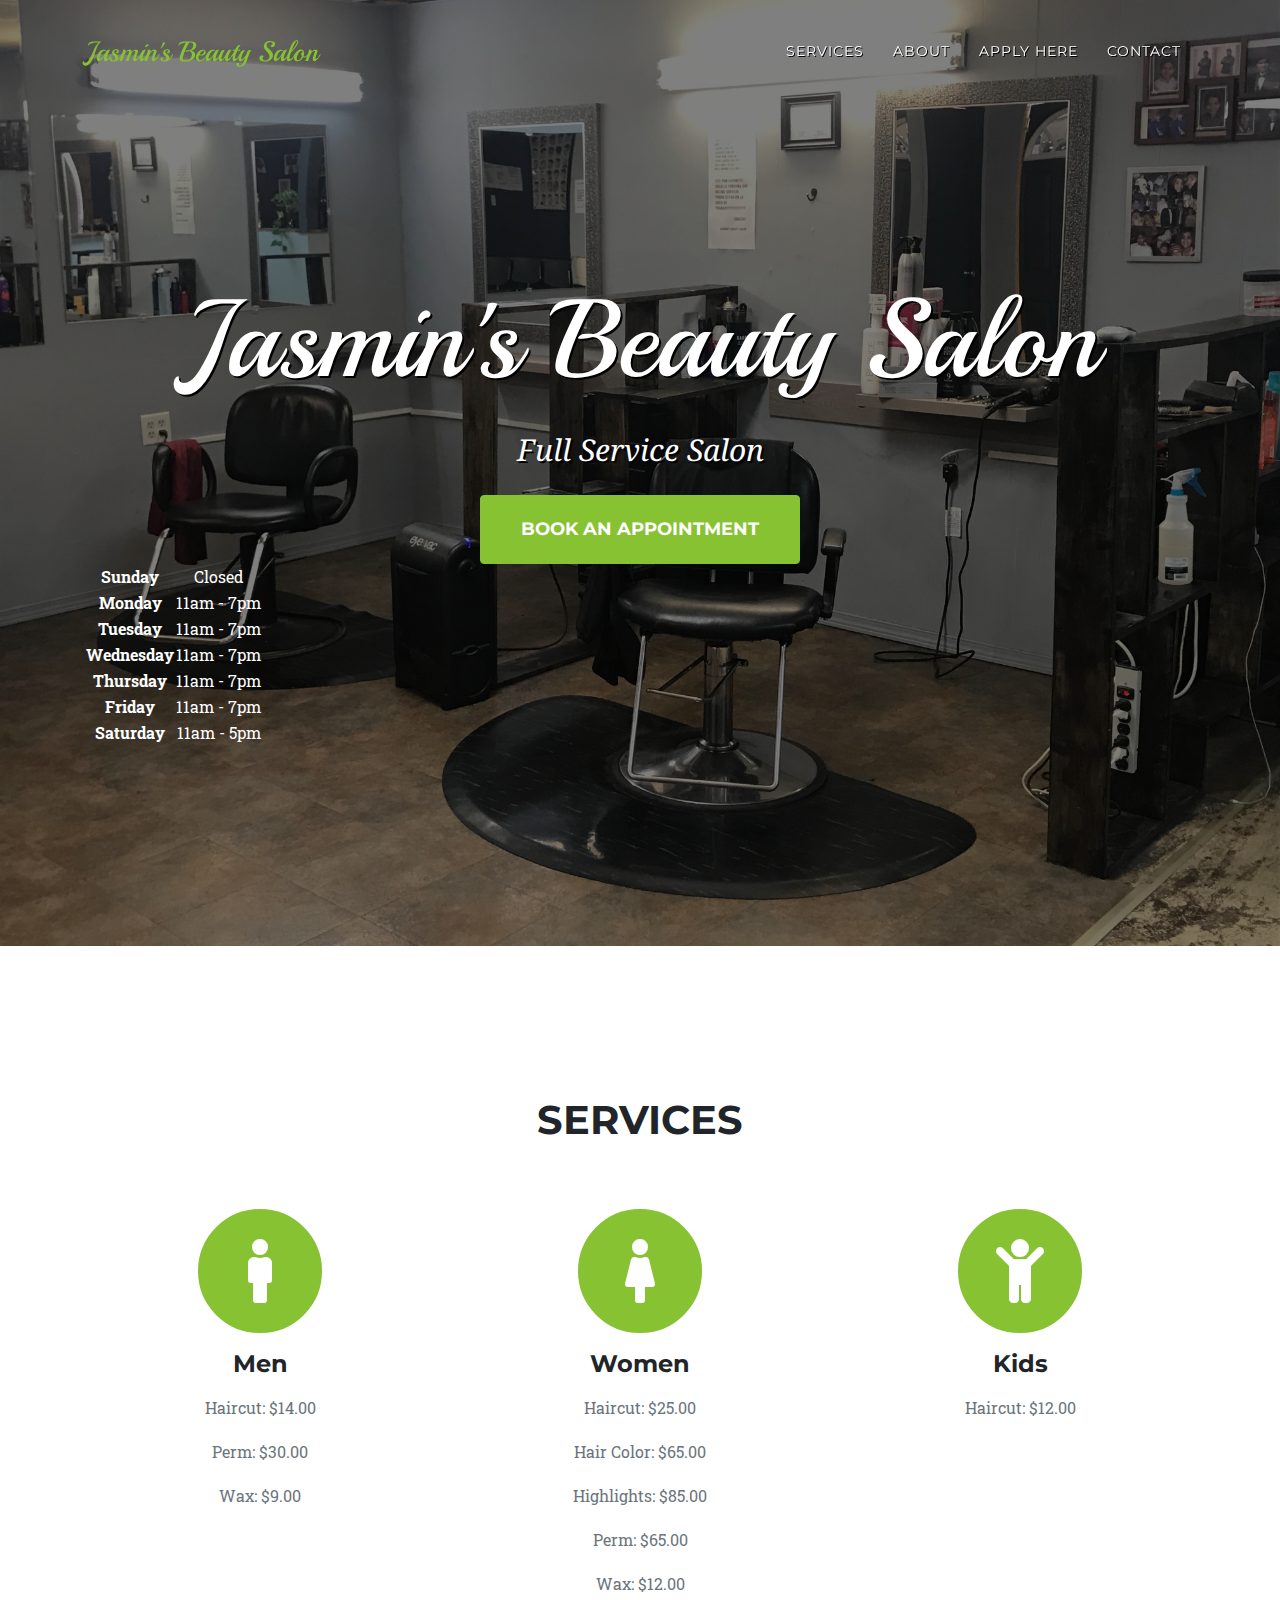
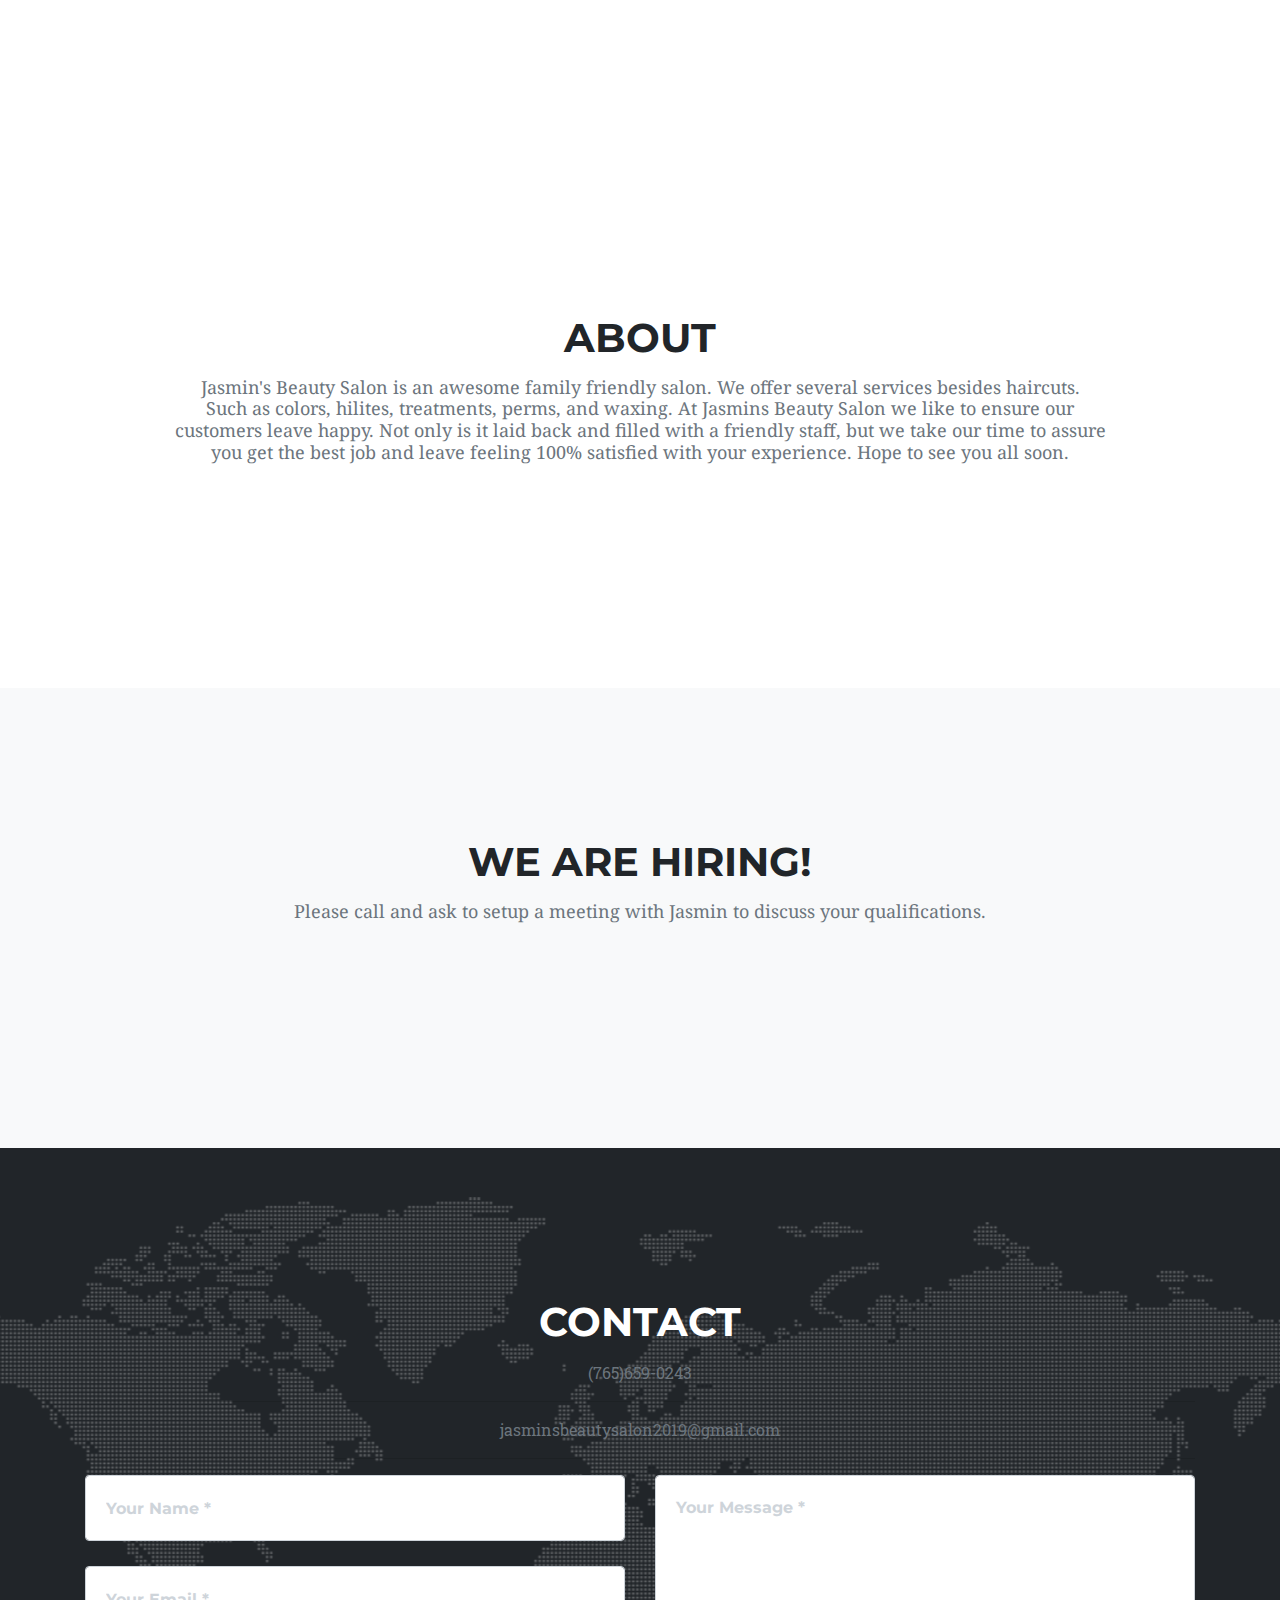
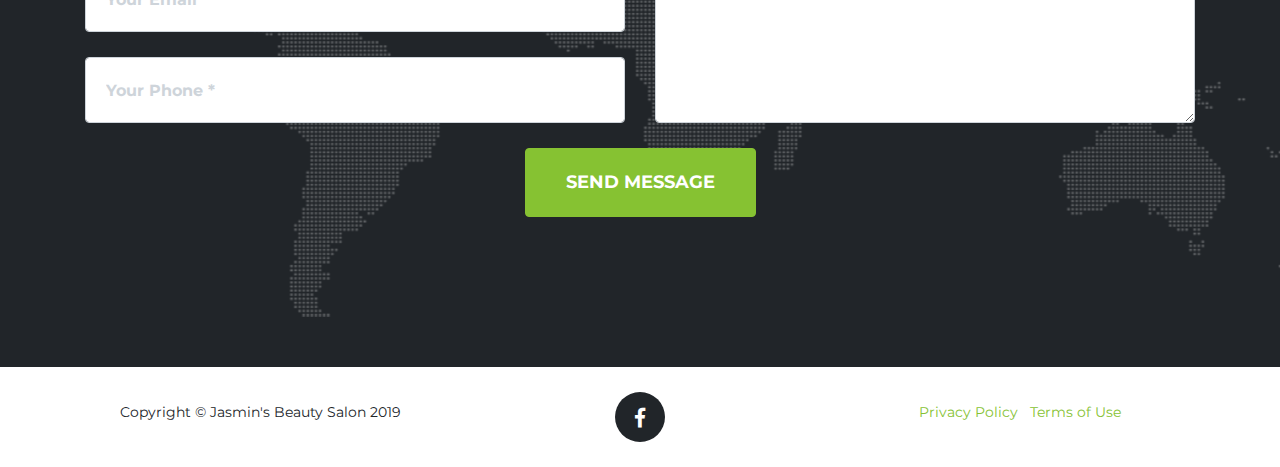
<file: startbootstrap-agency-gh-pages/startbootstrap-agency-gh-pages/index.html>
<!DOCTYPE html>
<html lang="en">

<head>

  <meta charset="utf-8">
  <meta name="viewport" content="width=device-width, initial-scale=1, shrink-to-fit=no">
  <meta name="description" content="">
  <meta name="author" content="">

  <title>Jasmin's Beauty Salon</title>

  <!-- Bootstrap core CSS -->
  <link href="vendor/bootstrap/css/bootstrap.min.css" rel="stylesheet">

  <!-- Custom fonts for this template -->
  <link href="vendor/fontawesome-free/css/all.min.css" rel="stylesheet" type="text/css">
  <link href="https://fonts.googleapis.com/css?family=Montserrat:400,700" rel="stylesheet" type="text/css">
  <link href='https://fonts.googleapis.com/css?family=Kaushan+Script' rel='stylesheet' type='text/css'>
  <link href='https://fonts.googleapis.com/css?family=Droid+Serif:400,700,400italic,700italic' rel='stylesheet'
    type='text/css'>
  <link href='https://fonts.googleapis.com/css?family=Roboto+Slab:400,100,300,700' rel='stylesheet' type='text/css'>
  <link href="https://fonts.googleapis.com/css?family=Playball" rel="stylesheet">

  <!-- Custom styles for this template -->
  <link href="css/agency.min.css" rel="stylesheet">

</head>

<body id="page-top">

  <!-- Navigation -->
  <nav class="navbar navbar-expand-lg navbar-dark fixed-top" id="mainNav">
    <div class="container">
      <a class="navbar-brand js-scroll-trigger" href="#page-top">Jasmin's Beauty Salon</a>
      <button class="navbar-toggler navbar-toggler-right" type="button" data-toggle="collapse"
        data-target="#navbarResponsive" aria-controls="navbarResponsive" aria-expanded="false"
        aria-label="Toggle navigation">
        Menu
        <i class="fas fa-bars"></i>
      </button>
      <div class="collapse navbar-collapse" id="navbarResponsive">
        <ul class="navbar-nav text-uppercase ml-auto">
          <li class="nav-item">
            <a class="nav-link js-scroll-trigger" href="#services">Services</a>
          </li>
          <li class="nav-item">
            <a class="nav-link js-scroll-trigger" href="#about">About</a>
          </li>
          <li class="nav-item">
            <a class="nav-link js-scroll-trigger" href="#team">Apply Here</a>
          </li>
          <li class="nav-item">
            <a class="nav-link js-scroll-trigger" href="#contact">Contact</a>
          </li>
        </ul>
      </div>
    </div>
  </nav>

  <!-- Header -->
  <header class="masthead">
    <div class="container">
      <div class="intro-text">
        <div class="intro-heading">Jasmin's Beauty Salon</div>
        <div class="intro-lead-in">Full Service Salon</div>
        <a class="btn btn-primary btn-xl text-uppercase js-scroll-trigger" href="tel:+1-765-659-0243">Book an appointment</a>
        <table>
          <tr><th>Sunday</th><td>Closed</td></tr>
          <tr><th>Monday</th><td>11am - 7pm</td></tr>
          <tr><th>Tuesday</th><td>11am - 7pm</td></tr>
          <tr><th>Wednesday</th><td>11am - 7pm</td></tr>
          <tr><th>Thursday</th><td>11am - 7pm</td></tr>
          <tr><th>Friday</th><td>11am - 7pm</td></tr>
          <tr><th>Saturday</th><td>11am - 5pm</td></tr>
          </table>
      </div>
    </div>
  </header>

  <!-- Services -->
  <section id="services">
    <div class="container">
      <div class="row">
        <div class="col-lg-12 text-center">
          <h2 class="section-heading text-uppercase">Services</h2>
          <br>
          <br>
        </div>
      </div>
      <div class="row text-center">
        <div class="col-md-4">
          <span class="fa-stack fa-4x">
            <i class="fas fa-circle fa-stack-2x text-primary"></i>
            <i class="fas fa-male fa-stack-1x fa-inverse"></i>
          </span>
          <h4 class="service-heading">Men</h4>
          <p class="text-muted">Haircut: $14.00</p>
          <p class="text-muted">Perm: $30.00</p>
          <p class="text-muted">Wax: $9.00</p>
        </div>
        <div class="col-md-4">
          <span class="fa-stack fa-4x">
            <i class="fas fa-circle fa-stack-2x text-primary"></i>
            <i class="fas fa-female fa-stack-1x fa-inverse"></i>
          </span>
          <h4 class="service-heading">Women</h4>
          <p class="text-muted">Haircut: $25.00</p>
          <p class="text-muted">Hair Color: $65.00</p>
          <p class="text-muted">Highlights: $85.00</p>
          <p class="text-muted">Perm: $65.00</p>
          <p class="text-muted">Wax: $12.00</p>

        </div>
        <div class="col-md-4">
          <span class="fa-stack fa-4x">
            <i class="fas fa-circle fa-stack-2x text-primary"></i>
            <i class="fas fa-child fa-stack-1x fa-inverse"></i>
          </span>
          <h4 class="service-heading">Kids</h4>
          <p class="text-muted">Haircut: $12.00 </p>
        </div>
      </div>
    </div>
  </section>

  <!-- About -->
  <section id="about">
    <div class="container">
      <div class="row">
        <div class="col-lg-12 text-center">
          <h2 class="section-heading text-uppercase">About</h2>
          <h3 class="section-subheading text-muted">Jasmin's Beauty Salon is an awesome family friendly salon. We offer several services besides haircuts. <br> Such as colors, hilites, treatments, perms, and waxing. At Jasmins Beauty Salon we like to ensure our <Br> customers leave happy. Not only is it laid back and filled with a friendly staff, but we take our time to assure <br>you get the best job and leave feeling 100% satisfied with your experience. Hope to see you all soon.</h3>
        </div>
      </div>
    </div>
  </section>

  <!-- Hiring -->
  <section class="bg-light" id="team">
    <div class="container">
      <div class="row">
        <div class="col-lg-12 text-center">
          <h2 class="section-heading text-uppercase">We are hiring!</h2>
          <h3 class="section-subheading text-muted">Please call and ask to setup a meeting with Jasmin to discuss your qualifications.</h3>
        </div>
      </div>
    </div>
  </section>

  <!-- Contact -->  
  <section id="contact">
    <div class="container">
      <div class="row">
        <div class="col-lg-12 text-center">
          <h2 class="section-heading text-uppercase">Contact</h2>
          <a class="section-subheading text-muted" href="tel:+1-765-659-0243">(765)659-0243</a>
          <hr>
          <a class="section-subheading text-muted" href="mailto:jasminsbeautysalon2019@gmail.com">jasminsbeautysalon2019@gmail.com</a>
        </div>
      </div>
      <hr>
      <div class="row">
        <div class="col-lg-12">
          <form id="contactForm" name="sentMessage" novalidate="novalidate">
            <div class="row">
              <div class="col-md-6">
                <div class="form-group">
                  <input class="form-control" id="name" type="text" placeholder="Your Name *" required="required"
                    data-validation-required-message="Please enter your name.">
                  <p class="help-block text-danger"></p>
                </div>
                <div class="form-group">
                  <input class="form-control" id="email" type="email" placeholder="Your Email *" required="required"
                    data-validation-required-message="Please enter your email address.">
                  <p class="help-block text-danger"></p>
                </div>
                <div class="form-group">
                  <input class="form-control" id="phone" type="tel" placeholder="Your Phone *" required="required"
                    data-validation-required-message="Please enter your phone number.">
                  <p class="help-block text-danger"></p>
                </div>
              </div>
              <div class="col-md-6">
                <div class="form-group">
                  <textarea class="form-control" id="message" placeholder="Your Message *" required="required"
                    data-validation-required-message="Please enter a message."></textarea>
                  <p class="help-block text-danger"></p>
                </div>
              </div>
              <div class="clearfix"></div>
              <div class="col-lg-12 text-center">
                <div id="success"></div>
                <button id="sendMessageButton" class="btn btn-primary btn-xl text-uppercase" type="submit">Send
                  Message</button>
              </div>
            </div>
          </form>
        </div>
      </div>
    </div>
  </section>

  <!-- Footer -->
  <footer>
    <div class="container">
      <div class="row">
        <div class="col-md-4">
          <span class="copyright">Copyright &copy; Jasmin's Beauty Salon 2019</span>
        </div>
        <div class="col-md-4">
          <ul class="list-inline social-buttons">
            
            <li class="list-inline-item">
              <a href="https://www.facebook.com/Jasmins-Beauty-Salon-210353445792959/">
                <i class="fab fa-facebook-f"></i>
              </a>
            </li>
            
          </ul>
        </div>
        <div class="col-md-4">
          <ul class="list-inline quicklinks">
            <li class="list-inline-item">
              <a href="#">Privacy Policy</a>
            </li>
            <li class="list-inline-item">
              <a href="#">Terms of Use</a>
            </li>
          </ul>
        </div>
      </div>
    </div>
  </footer>


  <!-- Bootstrap core JavaScript -->
  <script src="vendor/jquery/jquery.min.js"></script>
  <script src="vendor/bootstrap/js/bootstrap.bundle.min.js"></script>

  <!-- Plugin JavaScript -->
  <script src="vendor/jquery-easing/jquery.easing.min.js"></script>

  <!-- Contact form JavaScript -->
  <script src="js/jqBootstrapValidation.js"></script>
  <script src="js/contact_me.js"></script>

  <!-- Custom scripts for this template -->
  <script src="js/agency.min.js"></script>

</body>

</html>
</file>
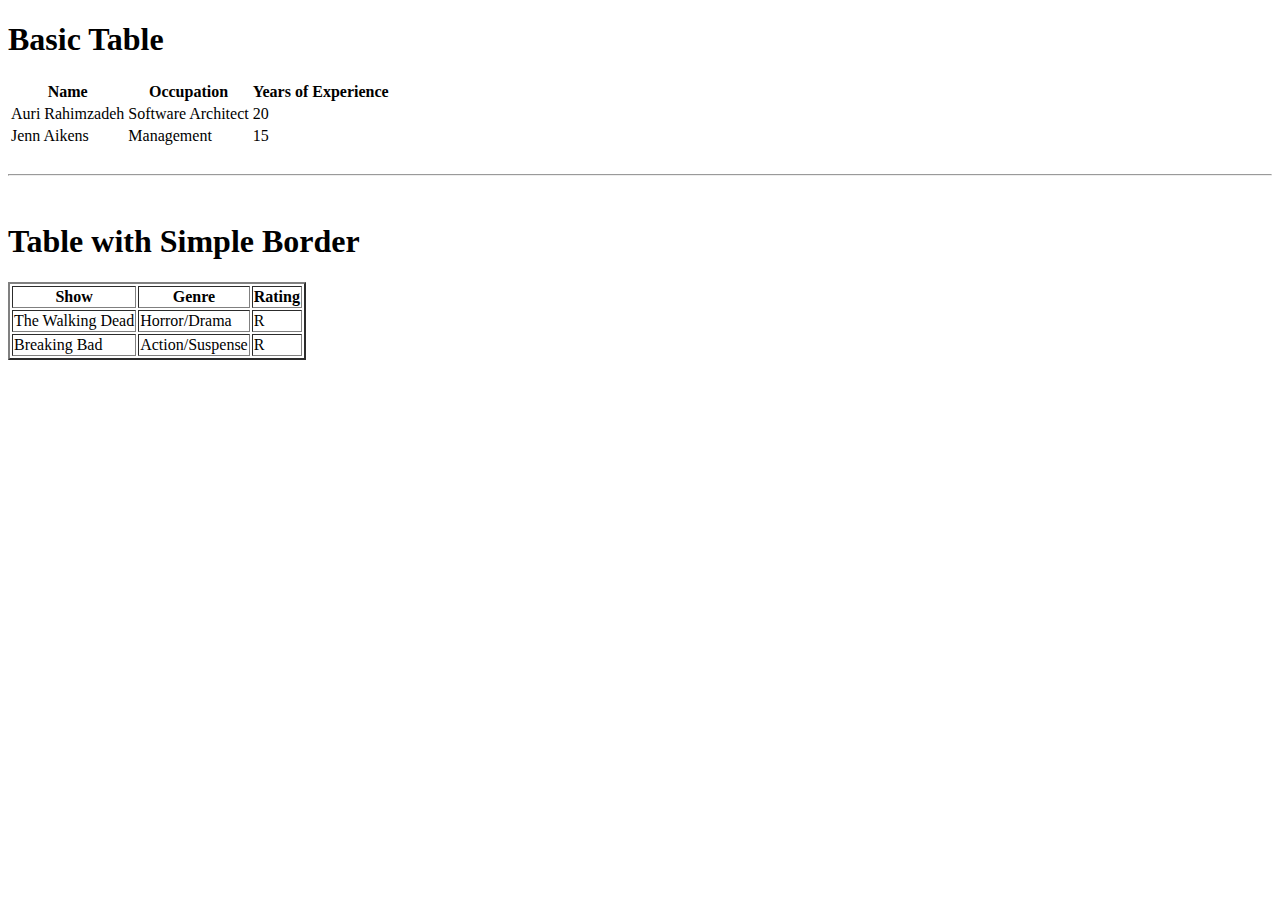
<file: javascript-library/0-Javascript-prework/1-HTML-basics/06-tables.html>
<!DOCTYPE html>
<html>
<head>
    <title>Tables</title>
</head>
<body>

    <h1>Basic Table</h1>
    <table>
        <tr>
            <th>Name</th>
            <th>Occupation</th>
            <th>Years of Experience</th>
        </tr>
        <tr>
            <td>Auri Rahimzadeh</td>
            <td>Software Architect</td>
            <td>20</td>
        </tr>
        <tr>
            <td>Jenn Aikens</td>
            <td>Management</td>
            <td>15</td>
        </tr>
    </table>

    <br>
    <hr>
    <br>

    <h1>Table with Simple Border</h1>
    <table border="2">
        <tr>
            <th>Show</th>
            <th>Genre</th>
            <th>Rating</th>
        </tr>
        <tr>
            <td>The Walking Dead</td>
            <td>Horror/Drama</td>
            <td>R</td>
        </tr>
        <tr>
            <td>Breaking Bad</td>
            <td>Action/Suspense</td>
            <td>R</td>
        </tr>
    </table>

</body>
</html>
</file>
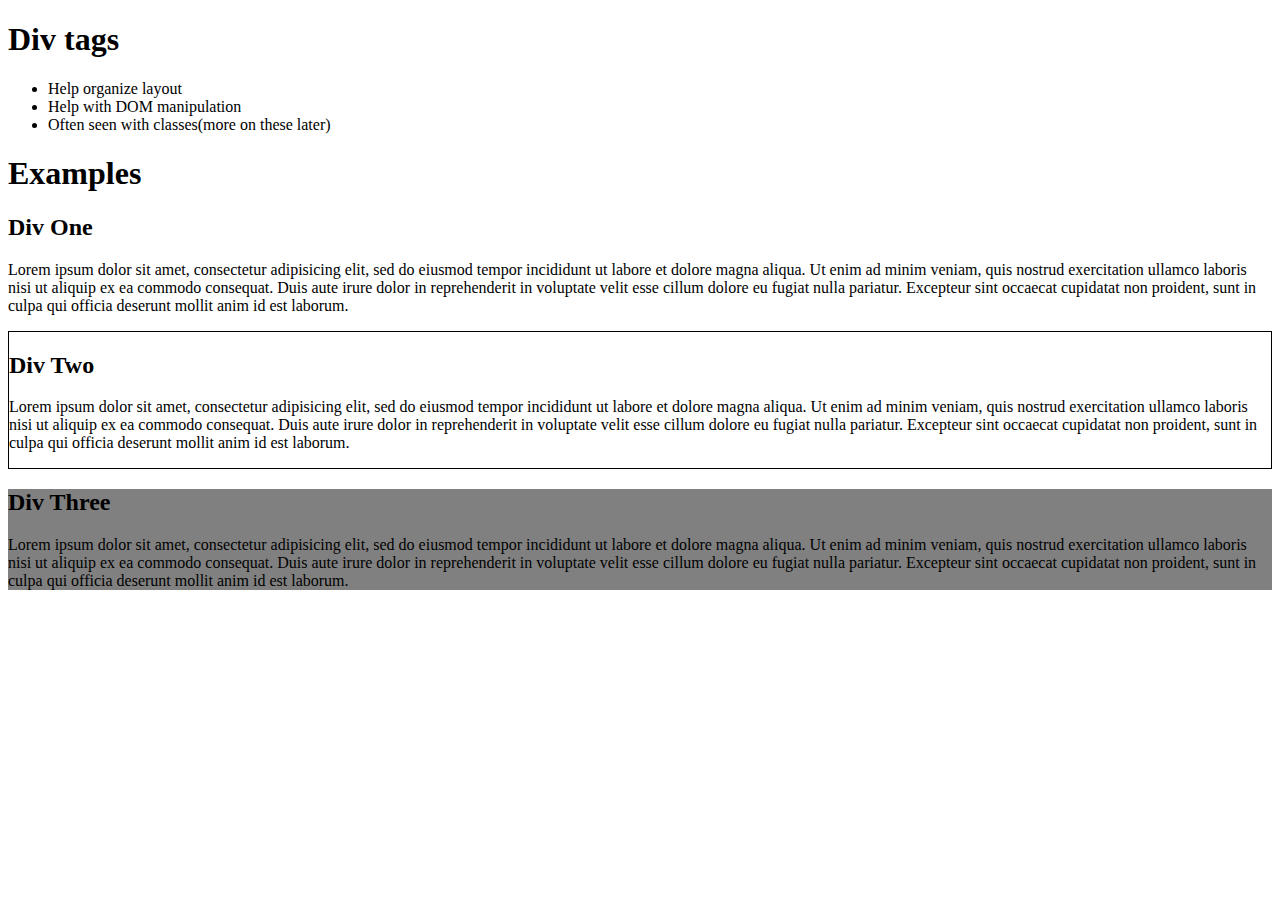
<file: javascript-library/0-Javascript-prework/1-HTML-basics/07-divs.html>
<!DOCTYPE html>
<html>
<head>
    <title>divs</title>
</head>
<body>
    <h1>Div tags</h1>
    <ul>
        <li>Help organize layout</li>
        <li>Help with DOM manipulation</li>
        <li>Often seen with classes(more on these later)</li>
    </ul>

    <h1>Examples</h1>
    <div class="div-one">
        <h2>Div One</h2>
        <p>Lorem ipsum dolor sit amet, consectetur adipisicing elit, sed do eiusmod
        tempor incididunt ut labore et dolore magna aliqua. Ut enim ad minim veniam,
        quis nostrud exercitation ullamco laboris nisi ut aliquip ex ea commodo
        consequat. Duis aute irure dolor in reprehenderit in voluptate velit esse
        cillum dolore eu fugiat nulla pariatur. Excepteur sint occaecat cupidatat non
        proident, sunt in culpa qui officia deserunt mollit anim id est laborum.</p>
    </div>

    <div class="div-two" style="border:1px solid black">
        <h2>Div Two</h2>
        <p>Lorem ipsum dolor sit amet, consectetur adipisicing elit, sed do eiusmod
        tempor incididunt ut labore et dolore magna aliqua. Ut enim ad minim veniam,
        quis nostrud exercitation ullamco laboris nisi ut aliquip ex ea commodo
        consequat. Duis aute irure dolor in reprehenderit in voluptate velit esse
        cillum dolore eu fugiat nulla pariatur. Excepteur sint occaecat cupidatat non
        proident, sunt in culpa qui officia deserunt mollit anim id est laborum.</p>
    </div>

    <div class="div-three" style="background-color: gray">
        <h2>Div Three</h2>
        <p>Lorem ipsum dolor sit amet, consectetur adipisicing elit, sed do eiusmod
        tempor incididunt ut labore et dolore magna aliqua. Ut enim ad minim veniam,
        quis nostrud exercitation ullamco laboris nisi ut aliquip ex ea commodo
        consequat. Duis aute irure dolor in reprehenderit in voluptate velit esse
        cillum dolore eu fugiat nulla pariatur. Excepteur sint occaecat cupidatat non
        proident, sunt in culpa qui officia deserunt mollit anim id est laborum.</p>
    </div>
</body>
</html>
</file>
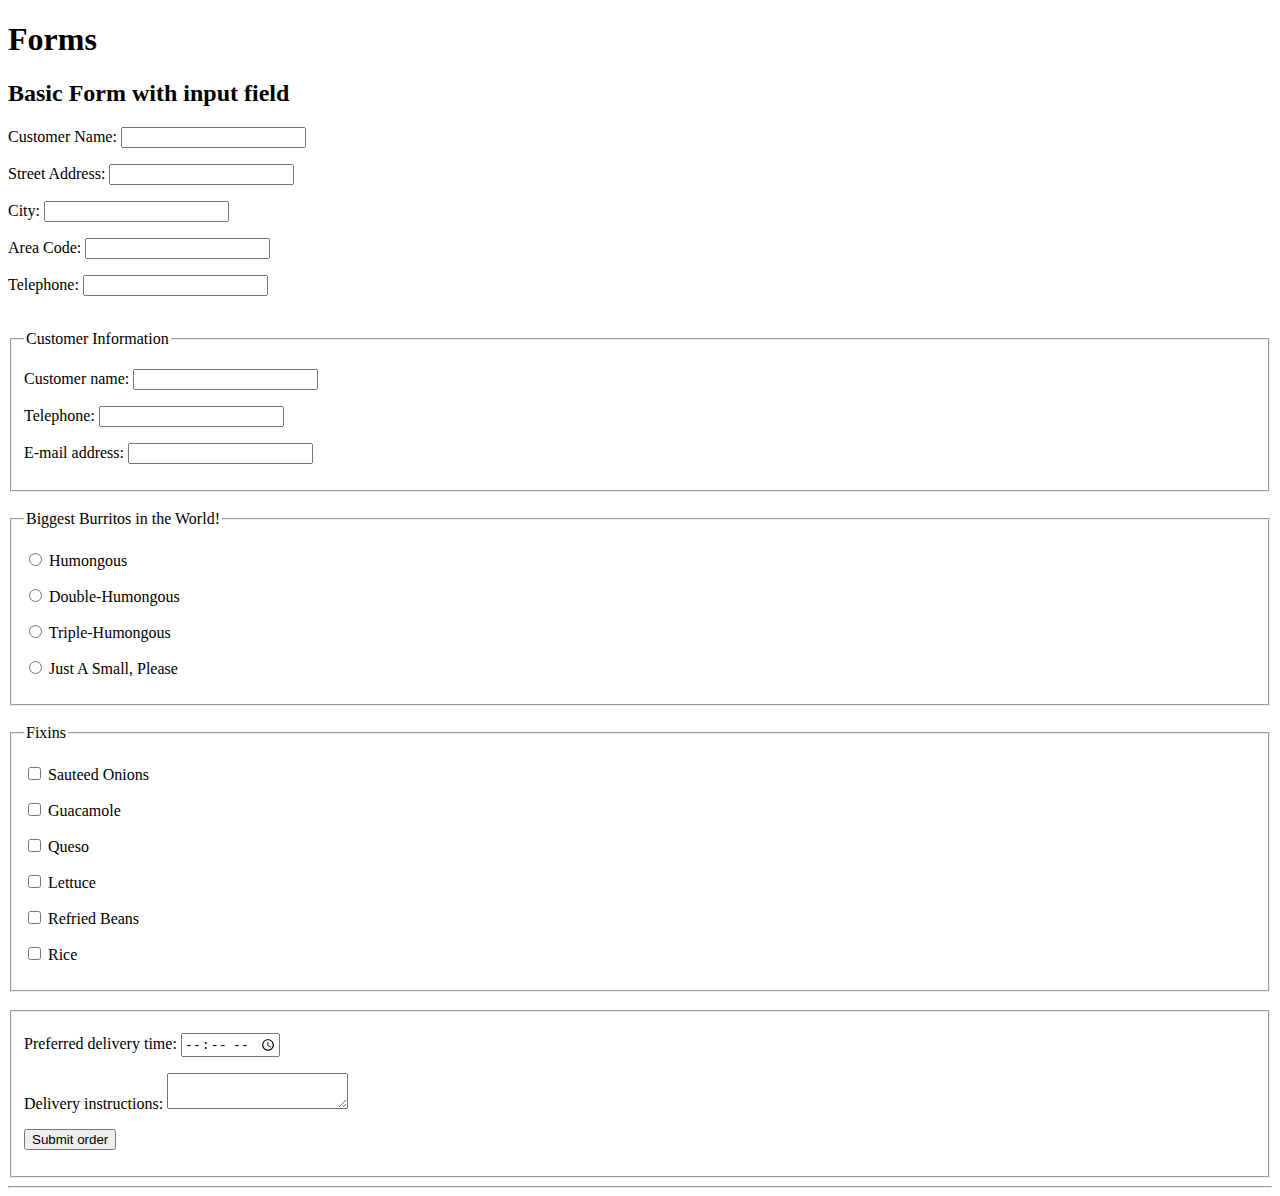
<file: javascript-library/0-Javascript-prework/1-HTML-basics/09-forms.html>
<!DOCTYPE html>
<html>
<head>
    <title>Forms</title>
</head>
<body>

<h1>Forms</h1>

    <h2>Basic Form with input field</h2>
    <div class="form-one">
        <form>
            <p><label>Customer Name: <input></label></p>
            <p><label>Street Address: <input></label></p>
            <p><label>City: <input></label></p>
            <p><label>Area Code: <input></label></p>
            <p><label>Telephone: <input></label></p>
        </form>    
    </div> 

<br />

    <form>
        <fieldset>
            <legend> Customer Information </legend>
            <p><label>Customer name: <input></label></p>
             <p><label>Telephone: <input type=tel></label></p>
             <p><label>E-mail address: <input type=email></label></p>
        </fieldset>
    </form>
<br />


    <form>
        <fieldset>
              <legend>Biggest Burritos in the World!</legend>
            <p><input type="radio" name="size" id="size1" /><label for="size1"> Humongous </label></p>
            <p><label> <input type="radio" name=size> Double-Humongous </label></p>
            <p><label> <input type="radio" name=size> Triple-Humongous </label></p>
            <p><label> <input type="radio" name=size> Just A Small, Please </label></p>
        </fieldset>
    </form>
<br/>

    <form>
        <fieldset>
            <legend>Fixins</legend>
            <p><label> <input type=checkbox> Sauteed Onions </label></p>
            <p><label> <input type=checkbox> Guacamole</label></p>
            <p><label> <input type=checkbox> Queso </label></p>
            <p><label> <input type=checkbox> Lettuce </label></p>
            <p><label> <input type=checkbox> Refried Beans </label></p>
            <p><label> <input type=checkbox> Rice </label></p>
        </fieldset>
    </form>
<br>

    <form>
        <fieldset>
            <p><label>Preferred delivery time: <input type=time min="11:00" max="21:00" step="900"></label></p>
            <p><label>Delivery instructions: <textarea></textarea></label></p>
            <p><button>Submit order</button></p>
        </fieldset>
    </form>    
</body>
</html>

<hr />
</file>
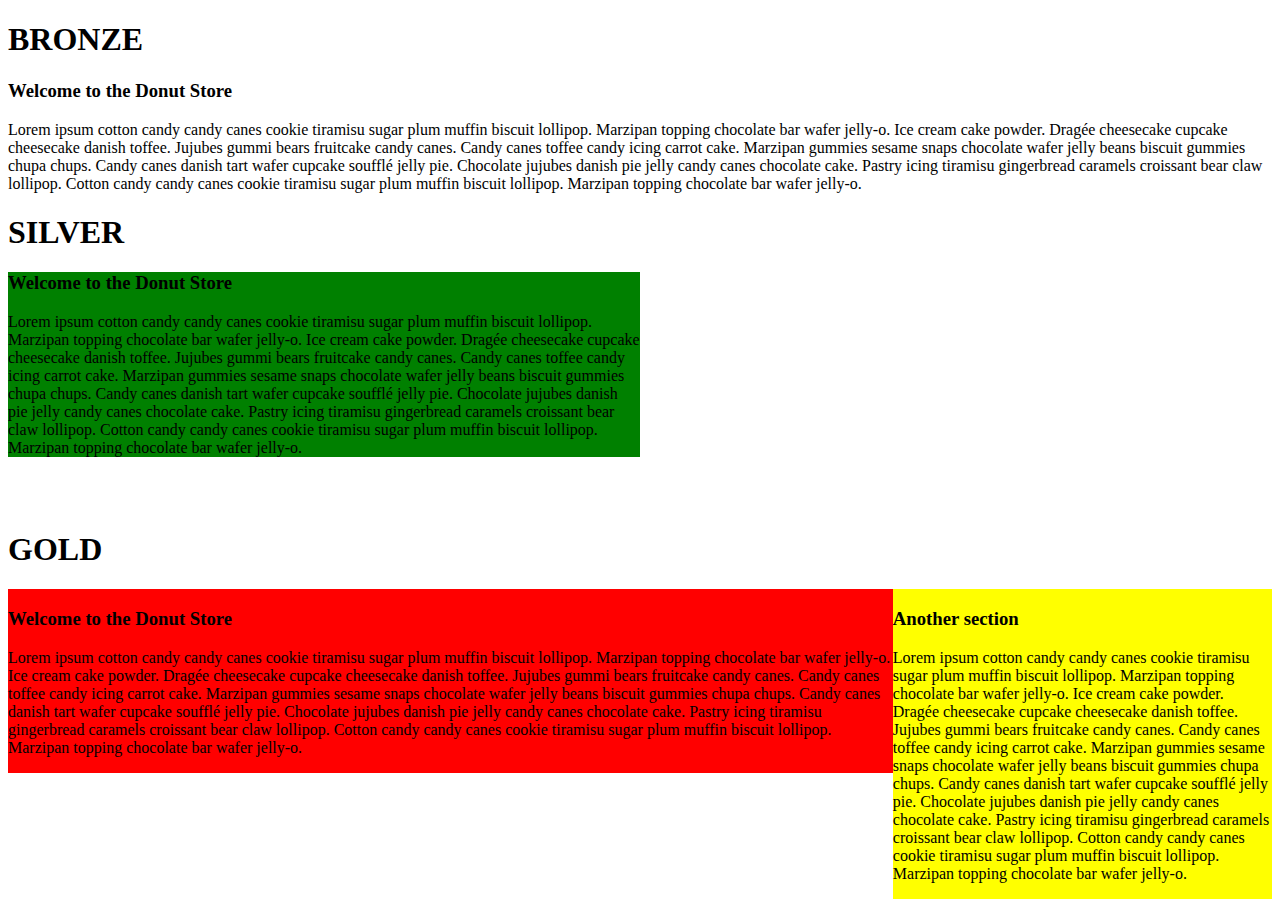
<file: javascript-library/0-Javascript-prework/1-HTML-basics/10-sections.html>
<!DOCTYPE html>
<html>
    <head>
        <title>Sections</title>
    </head>
    <body>

        <h1>BRONZE</h1>
        <section>
            <h3>Welcome to the Donut Store</h3>
                <p>
                Lorem ipsum cotton candy candy canes cookie tiramisu sugar plum muffin biscuit lollipop. Marzipan topping chocolate bar wafer jelly-o. Ice cream cake powder.
                Dragée cheesecake cupcake cheesecake danish toffee. Jujubes gummi bears fruitcake candy canes. Candy canes toffee candy icing carrot cake. Marzipan gummies sesame snaps chocolate wafer jelly beans biscuit gummies chupa chups.
                Candy canes danish tart wafer cupcake soufflé jelly pie. Chocolate jujubes danish pie jelly candy canes chocolate cake. Pastry icing tiramisu gingerbread caramels croissant bear claw lollipop.
                Cotton candy candy canes cookie tiramisu sugar plum muffin biscuit lollipop. Marzipan topping chocolate bar wafer jelly-o. 
                </p>
        </section>

        <h1>SILVER</h1>
        <section style="width:50%; background-color: green;">
            <h3>Welcome to the Donut Store</h3>
                <p>
                Lorem ipsum cotton candy candy canes cookie tiramisu sugar plum muffin biscuit lollipop. Marzipan topping chocolate bar wafer jelly-o. Ice cream cake powder.
                Dragée cheesecake cupcake cheesecake danish toffee. Jujubes gummi bears fruitcake candy canes. Candy canes toffee candy icing carrot cake. Marzipan gummies sesame snaps chocolate wafer jelly beans biscuit gummies chupa chups.
                Candy canes danish tart wafer cupcake soufflé jelly pie. Chocolate jujubes danish pie jelly candy canes chocolate cake. Pastry icing tiramisu gingerbread caramels croissant bear claw lollipop.
                Cotton candy candy canes cookie tiramisu sugar plum muffin biscuit lollipop. Marzipan topping chocolate bar wafer jelly-o. 
                </p>
        </section>

        <br>
        <br>

        <h1>GOLD</h1>
        <section>
            <section style="width:70%; float: left; background-color: red;">
                <h3>Welcome to the Donut Store</h3>
                    <p>
                    Lorem ipsum cotton candy candy canes cookie tiramisu sugar plum muffin biscuit lollipop. Marzipan topping chocolate bar wafer jelly-o. Ice cream cake powder.
                    Dragée cheesecake cupcake cheesecake danish toffee. Jujubes gummi bears fruitcake candy canes. Candy canes toffee candy icing carrot cake. Marzipan gummies sesame snaps chocolate wafer jelly beans biscuit gummies chupa chups.
                    Candy canes danish tart wafer cupcake soufflé jelly pie. Chocolate jujubes danish pie jelly candy canes chocolate cake. Pastry icing tiramisu gingerbread caramels croissant bear claw lollipop.
                    Cotton candy candy canes cookie tiramisu sugar plum muffin biscuit lollipop. Marzipan topping chocolate bar wafer jelly-o. 
                    </p>
            </section>
            <section style="width:30%; float: right; background-color: yellow;">
                <h3>Another section</h3>
                    <p>
                    Lorem ipsum cotton candy candy canes cookie tiramisu sugar plum muffin biscuit lollipop. Marzipan topping chocolate bar wafer jelly-o. Ice cream cake powder.
                    Dragée cheesecake cupcake cheesecake danish toffee. Jujubes gummi bears fruitcake candy canes. Candy canes toffee candy icing carrot cake. Marzipan gummies sesame snaps chocolate wafer jelly beans biscuit gummies chupa chups.
                    Candy canes danish tart wafer cupcake soufflé jelly pie. Chocolate jujubes danish pie jelly candy canes chocolate cake. Pastry icing tiramisu gingerbread caramels croissant bear claw lollipop.
                    Cotton candy candy canes cookie tiramisu sugar plum muffin biscuit lollipop. Marzipan topping chocolate bar wafer jelly-o. 
                    </p>
            </section>
        </section>
    </body>
</html>
</file>
<file: startbootstrap-agency-gh-pages/startbootstrap-agency-gh-pages/css/agency.min.css>
/*!
 * Start Bootstrap - Agency v5.0.7 (https://startbootstrap.com/template-overviews/agency)
 * Copyright 2013-2019 Start Bootstrap
 * Licensed under MIT (https://github.com/BlackrockDigital/startbootstrap-agency/blob/master/LICENSE)
 */
body {
    overflow-x: hidden;
    font-family: 'Roboto Slab', -apple-system, BlinkMacSystemFont, 'Segoe UI', Roboto, 'Helvetica Neue', Arial, sans-serif, 'Apple Color Emoji', 'Segoe UI Emoji', 'Segoe UI Symbol', 'Noto Color Emoji'
}

p {
    line-height: 1.75
}

a {
    color: #86C232
}

a:hover {
    color: #86C232
}

.text-primary {
    color: #86C232 !important
}

h1,
h2,
h3,
h4,
h5,
h6 {
    font-weight: 700;
    font-family: Montserrat, -apple-system, BlinkMacSystemFont, 'Segoe UI', Roboto, 'Helvetica Neue', Arial, sans-serif, 'Apple Color Emoji', 'Segoe UI Emoji', 'Segoe UI Symbol', 'Noto Color Emoji'
}

section {
    padding: 100px 0
}

section h2.section-heading {
    font-size: 40px;
    margin-top: 0;
    margin-bottom: 15px
}

section h3.section-subheading {
    font-size: 18px;
    font-weight: 400;
    margin-bottom: 75px;
    text-transform: none;
    font-family: 'Droid Serif', -apple-system, BlinkMacSystemFont, 'Segoe UI', Roboto, 'Helvetica Neue', Arial, sans-serif, 'Apple Color Emoji', 'Segoe UI Emoji', 'Segoe UI Symbol', 'Noto Color Emoji'
}

@media (min-width:768px) {
    section {
        padding: 150px 0
    }
}

.btn {
    font-family: Montserrat, -apple-system, BlinkMacSystemFont, 'Segoe UI', Roboto, 'Helvetica Neue', Arial, sans-serif, 'Apple Color Emoji', 'Segoe UI Emoji', 'Segoe UI Symbol', 'Noto Color Emoji';
    font-weight: 700
}

.btn-xl {
    font-size: 18px;
    padding: 20px 40px
}

.btn-primary {
    background-color: #86C232;
    border-color: #86C232
}

.btn-primary:active,
.btn-primary:focus,
.btn-primary:hover {
    background-color: #86C232 !important;
    border-color: #86C232 !important;
    color: #fff
}

.btn-primary:active,
.btn-primary:focus {
    -webkit-box-shadow: 0 0 0 .2rem rgba(254, 209, 55, .5) !important;
    box-shadow: 0 0 0 .2rem rgba(254, 209, 55, .5) !important
}

::selection {
    background: #86C232;
    text-shadow: none
}

img::selection {
    background: 0 0
}

img::-moz-selection {
    background: 0 0
}

#mainNav {
    background-color: #212529
}

#mainNav .navbar-toggler {
    font-size: 12px;
    right: 0;
    padding: 13px;
    text-transform: uppercase;
    color: #fff;
    border: 0;
    background-color: #86C232;
    font-family: Montserrat, -apple-system, BlinkMacSystemFont, 'Segoe UI', Roboto, 'Helvetica Neue', Arial, sans-serif, 'Apple Color Emoji', 'Segoe UI Emoji', 'Segoe UI Symbol', 'Noto Color Emoji'
}

#mainNav .navbar-brand {
    color: #86C232;
    font-family: 'Playball', cursive;

}

#mainNav .navbar-brand.active,
#mainNav .navbar-brand:active,
#mainNav .navbar-brand:focus,
#mainNav .navbar-brand:hover {
    color: #86C232;
}

#mainNav .navbar-nav .nav-item .nav-link {
    font-size: 90%;
    font-weight: 400;
    padding: .75em 0;
    letter-spacing: 1px;
    color: #fff;
    text-shadow: 1px 1px black;
    font-family: Montserrat, -apple-system, BlinkMacSystemFont, 'Segoe UI', Roboto, 'Helvetica Neue', Arial, sans-serif, 'Apple Color Emoji', 'Segoe UI Emoji', 'Segoe UI Symbol', 'Noto Color Emoji'
}

#mainNav .navbar-nav .nav-item .nav-link.active,
#mainNav .navbar-nav .nav-item .nav-link:hover {
    color: #86C232
}

@media (min-width:992px) {
    #mainNav {
        padding-top: 25px;
        padding-bottom: 25px;
        -webkit-transition: padding-top .3s, padding-bottom .3s;
        transition: padding-top .3s, padding-bottom .3s;
        border: none;
        background-color: transparent
    }

    #mainNav .navbar-brand {
        font-size: 1.75em;
        -webkit-transition: all .3s;
        transition: all .3s
    }

    #mainNav .navbar-nav .nav-item .nav-link {
        padding: 1.1em 1em !important
    }

    #mainNav.navbar-shrink {
        padding-top: 0;
        padding-bottom: 0;
        background-color: #212529
    }

    #mainNav.navbar-shrink .navbar-brand {
        font-size: 1.25em;
        padding: 12px 0;

    }

    header.masthead {
        text-align: center;
        color: #fff;
        background: linear-gradient(
      rgba(0, 0, 0, 0.5),
      rgba(0, 0, 0, 0.5)
    ), url(../img/workstation1.jpg);
        background-repeat: no-repeat;
        background-attachment: scroll;
        background-position: center center;
        background-size: cover
    }

    header.masthead .intro-text {
        padding-top: 150px;
        padding-bottom: 100px
    }

    header.masthead .intro-text .intro-lead-in {
        font-size: 22px;
        font-style: italic;
        line-height: 22px;
        margin-bottom: 25px;
        font-family: 'Droid Serif', -apple-system, BlinkMacSystemFont, 'Segoe UI', Roboto, 'Helvetica Neue', Arial, sans-serif, 'Apple Color Emoji', 'Segoe UI Emoji', 'Segoe UI Symbol', 'Noto Color Emoji'
    }


    header.masthead .intro-text .intro-heading {
        font-size: 50px;
        line-height: 50px;
        margin-bottom: 25px;
        font-family: Montserrat, -apple-system, BlinkMacSystemFont, 'Segoe UI', Roboto, 'Helvetica Neue', Arial, sans-serif, 'Apple Color Emoji', 'Segoe UI Emoji', 'Segoe UI Symbol', 'Noto Color Emoji'
    }

    @media (min-width:768px) {
        header.masthead .intro-text {
            padding-top: 300px;
            padding-bottom: 200px
        }

        header.masthead .intro-text .intro-lead-in {
            font-size: 30px;
            line-height: 40px;
            margin-bottom: 25px;
            font-family: 'Droid Serif', -apple-system, BlinkMacSystemFont, 'Segoe UI', Roboto, 'Helvetica Neue', Arial, sans-serif, 'Apple Color Emoji', 'Segoe UI Emoji', 'Segoe UI Symbol', 'Noto Color Emoji';
            text-shadow: 2px 2px black;
        }

        header.masthead .intro-text .intro-heading {
            font-size: 110px;
            line-height: 80px;
            margin-bottom: 50px;
            font-family: 'Playball', cursive;
            text-shadow: 2px 2px black;
        }
    }

    .service-heading {
        margin: 15px 0;
        text-transform: none
    }

    #portfolio .portfolio-item {
        right: 0;
        margin: 0 0 15px
    }

    #portfolio .portfolio-item .portfolio-link {
        position: relative;
        display: block;
        max-width: 400px;
        margin: 0 auto;
        cursor: pointer
    }

    #portfolio .portfolio-item .portfolio-link .portfolio-hover {
        position: absolute;
        width: 100%;
        height: 100%;
        -webkit-transition: all ease .5s;
        transition: all ease .5s;
        opacity: 0;
        background: #86C232;
    }

    #portfolio .portfolio-item .portfolio-link .portfolio-hover:hover {
        opacity: 1
    }

    #portfolio .portfolio-item .portfolio-link .portfolio-hover .portfolio-hover-content {
        font-size: 20px;
        position: absolute;
        top: 50%;
        width: 100%;
        height: 20px;
        margin-top: -12px;
        text-align: center;
        color: #fff
    }

    #portfolio .portfolio-item .portfolio-link .portfolio-hover .portfolio-hover-content i {
        margin-top: -12px
    }

    #portfolio .portfolio-item .portfolio-link .portfolio-hover .portfolio-hover-content h3,
    #portfolio .portfolio-item .portfolio-link .portfolio-hover .portfolio-hover-content h4 {
        margin: 0
    }

    #portfolio .portfolio-item .portfolio-caption {
        max-width: 400px;
        margin: 0 auto;
        padding: 25px;
        text-align: center;
        background-color: #fff
    }

    #portfolio .portfolio-item .portfolio-caption h4 {
        margin: 0;
        text-transform: none
    }

    #portfolio .portfolio-item .portfolio-caption p {
        font-size: 16px;
        font-style: italic;
        margin: 0;
        font-family: 'Droid Serif', -apple-system, BlinkMacSystemFont, 'Segoe UI', Roboto, 'Helvetica Neue', Arial, sans-serif, 'Apple Color Emoji', 'Segoe UI Emoji', 'Segoe UI Symbol', 'Noto Color Emoji'
    }

    #portfolio * {
        z-index: 2
    }

    @media (min-width:767px) {
        #portfolio .portfolio-item {
            margin: 0 0 30px
        }
    }

    .portfolio-modal {
        padding-right: 0 !important
    }

    .portfolio-modal .modal-dialog {
        margin: 1rem;
        max-width: 100vw
    }

    .portfolio-modal .modal-content {
        padding: 100px 0;
        text-align: center
    }

    .portfolio-modal .modal-content h2 {
        font-size: 3em;
        margin-bottom: 15px
    }

    .portfolio-modal .modal-content p {
        margin-bottom: 30px
    }

    .portfolio-modal .modal-content p.item-intro {
        font-size: 16px;
        font-style: italic;
        margin: 20px 0 30px;
        font-family: 'Droid Serif', -apple-system, BlinkMacSystemFont, 'Segoe UI', Roboto, 'Helvetica Neue', Arial, sans-serif, 'Apple Color Emoji', 'Segoe UI Emoji', 'Segoe UI Symbol', 'Noto Color Emoji'
    }

    .portfolio-modal .modal-content ul.list-inline {
        margin-top: 0;
        margin-bottom: 30px
    }

    .portfolio-modal .modal-content img {
        margin-bottom: 30px
    }

    .portfolio-modal .modal-content button {
        cursor: pointer
    }

    .portfolio-modal .close-modal {
        position: absolute;
        top: 25px;
        right: 25px;
        width: 75px;
        height: 75px;
        cursor: pointer;
        background-color: transparent
    }

    .portfolio-modal .close-modal:hover {
        opacity: .3
    }

    .portfolio-modal .close-modal .lr {
        z-index: 1051;
        width: 1px;
        height: 75px;
        margin-left: 35px;
        -webkit-transform: rotate(45deg);
        transform: rotate(45deg);
        background-color: #212529
    }

    .portfolio-modal .close-modal .lr .rl {
        z-index: 1052;
        width: 1px;
        height: 75px;
        -webkit-transform: rotate(90deg);
        transform: rotate(90deg);
        background-color: #212529
    }

    .timeline {
        position: relative;
        padding: 0;
        list-style: none
    }

    .timeline:before {
        position: absolute;
        top: 0;
        bottom: 0;
        left: 40px;
        width: 2px;
        margin-left: -1.5px;
        content: '';
        background-color: #e9ecef
    }

    .timeline>li {
        position: relative;
        min-height: 50px;
        margin-bottom: 50px
    }

    .timeline>li:after,
    .timeline>li:before {
        display: table;
        content: ' '
    }

    .timeline>li:after {
        clear: both
    }

    .timeline>li .timeline-panel {
        position: relative;
        float: right;
        width: 100%;
        padding: 0 20px 0 100px;
        text-align: left
    }

    .timeline>li .timeline-panel:before {
        right: auto;
        left: -15px;
        border-right-width: 15px;
        border-left-width: 0
    }

    .timeline>li .timeline-panel:after {
        right: auto;
        left: -14px;
        border-right-width: 14px;
        border-left-width: 0
    }

    .timeline>li .timeline-image {
        position: absolute;
        z-index: 100;
        left: 0;
        width: 80px;
        height: 80px;
        margin-left: 0;
        text-align: center;
        color: #fff;
        border: 7px solid #e9ecef;
        border-radius: 100%;
        background-color: #86C232;
    }

    .timeline>li .timeline-image h4 {
        font-size: 10px;
        line-height: 14px;
        margin-top: 12px
    }

    .timeline>li.timeline-inverted>.timeline-panel {
        float: right;
        padding: 0 20px 0 100px;
        text-align: left
    }

    .timeline>li.timeline-inverted>.timeline-panel:before {
        right: auto;
        left: -15px;
        border-right-width: 15px;
        border-left-width: 0
    }

    .timeline>li.timeline-inverted>.timeline-panel:after {
        right: auto;
        left: -14px;
        border-right-width: 14px;
        border-left-width: 0
    }

    .timeline>li:last-child {
        margin-bottom: 0
    }

    .timeline .timeline-heading h4 {
        margin-top: 0;
        color: inherit
    }

    .timeline .timeline-heading h4.subheading {
        text-transform: none
    }

    .timeline .timeline-body>p,
    .timeline .timeline-body>ul {
        margin-bottom: 0
    }

    @media (min-width:768px) {
        .timeline:before {
            left: 50%
        }

        .timeline>li {
            min-height: 100px;
            margin-bottom: 100px
        }

        .timeline>li .timeline-panel {
            float: left;
            width: 41%;
            padding: 0 20px 20px 30px;
            text-align: right
        }

        .timeline>li .timeline-image {
            left: 50%;
            width: 100px;
            height: 100px;
            margin-left: -50px
        }

        .timeline>li .timeline-image h4 {
            font-size: 13px;
            line-height: 18px;
            margin-top: 16px
        }

        .timeline>li.timeline-inverted>.timeline-panel {
            float: right;
            padding: 0 30px 20px 20px;
            text-align: left
        }
    }

    @media (min-width:992px) {
        .timeline>li {
            min-height: 150px
        }

        .timeline>li .timeline-panel {
            padding: 0 20px 20px
        }

        .timeline>li .timeline-image {
            width: 150px;
            height: 150px;
            margin-left: -75px
        }

        .timeline>li .timeline-image h4 {
            font-size: 18px;
            line-height: 26px;
            margin-top: 30px
        }

        .timeline>li.timeline-inverted>.timeline-panel {
            padding: 0 20px 20px
        }
    }

    @media (min-width:1200px) {
        .timeline>li {
            min-height: 170px
        }

        .timeline>li .timeline-panel {
            padding: 0 20px 20px 100px
        }

        .timeline>li .timeline-image {
            width: 170px;
            height: 170px;
            margin-left: -85px
        }

        .timeline>li .timeline-image h4 {
            margin-top: 40px
        }

        .timeline>li.timeline-inverted>.timeline-panel {
            padding: 0 100px 20px 20px
        }
    }

    .team-member {
        margin-bottom: 50px;
        text-align: center
    }

    .team-member img {
        width: 225px;
        height: 225px;
        border: 7px solid #fff
    }

    .team-member h4 {
        margin-top: 25px;
        margin-bottom: 0;
        text-transform: none
    }

    .team-member p {
        margin-top: 0
    }

    section#contact {
        background-color: #212529;
        background-image: url(../img/map-image.png);
        background-repeat: no-repeat;
        background-position: center
    }

    section#contact .section-heading {
        color: #fff
    }

    section#contact .form-group {
        margin-bottom: 25px
    }

    section#contact .form-group input,
    section#contact .form-group textarea {
        padding: 20px
    }

    section#contact .form-group input.form-control {
        height: auto
    }

    section#contact .form-group textarea.form-control {
        height: 248px
    }

    section#contact .form-control:focus {
        border-color: #86C232;
        -webkit-box-shadow: none;
        box-shadow: none
    }

    section#contact ::-webkit-input-placeholder {
        font-weight: 700;
        color: #ced4da;
        font-family: Montserrat, -apple-system, BlinkMacSystemFont, 'Segoe UI', Roboto, 'Helvetica Neue', Arial, sans-serif, 'Apple Color Emoji', 'Segoe UI Emoji', 'Segoe UI Symbol', 'Noto Color Emoji'
    }

    section#contact :-moz-placeholder {
        font-weight: 700;
        color: #ced4da;
        font-family: Montserrat, -apple-system, BlinkMacSystemFont, 'Segoe UI', Roboto, 'Helvetica Neue', Arial, sans-serif, 'Apple Color Emoji', 'Segoe UI Emoji', 'Segoe UI Symbol', 'Noto Color Emoji'
    }

    section#contact ::-moz-placeholder {
        font-weight: 700;
        color: #ced4da;
        font-family: Montserrat, -apple-system, BlinkMacSystemFont, 'Segoe UI', Roboto, 'Helvetica Neue', Arial, sans-serif, 'Apple Color Emoji', 'Segoe UI Emoji', 'Segoe UI Symbol', 'Noto Color Emoji'
    }

    section#contact :-ms-input-placeholder {
        font-weight: 700;
        color: #ced4da;
        font-family: Montserrat, -apple-system, BlinkMacSystemFont, 'Segoe UI', Roboto, 'Helvetica Neue', Arial, sans-serif, 'Apple Color Emoji', 'Segoe UI Emoji', 'Segoe UI Symbol', 'Noto Color Emoji'
    }

    footer {
        padding: 25px 0;
        text-align: center
    }

    footer span.copyright {
        font-size: 90%;
        line-height: 40px;
        text-transform: none;
        font-family: Montserrat, -apple-system, BlinkMacSystemFont, 'Segoe UI', Roboto, 'Helvetica Neue', Arial, sans-serif, 'Apple Color Emoji', 'Segoe UI Emoji', 'Segoe UI Symbol', 'Noto Color Emoji'
    }

    footer ul.quicklinks {
        font-size: 90%;
        line-height: 40px;
        margin-bottom: 0;
        text-transform: none;
        font-family: Montserrat, -apple-system, BlinkMacSystemFont, 'Segoe UI', Roboto, 'Helvetica Neue', Arial, sans-serif, 'Apple Color Emoji', 'Segoe UI Emoji', 'Segoe UI Symbol', 'Noto Color Emoji'
    }

    ul.social-buttons {
        margin-bottom: 0
    }

    ul.social-buttons li a {
        font-size: 20px;
        line-height: 50px;
        display: block;
        width: 50px;
        height: 50px;
        -webkit-transition: all .3s;
        transition: all .3s;
        color: #fff;
        border-radius: 100%;
        outline: 0;
        background-color: #212529
    }
    

    ul.social-buttons li a:active,
    ul.social-buttons li a:focus,
    ul.social-buttons li a:hover {
        background-color: #86C232
    }}
</file>
